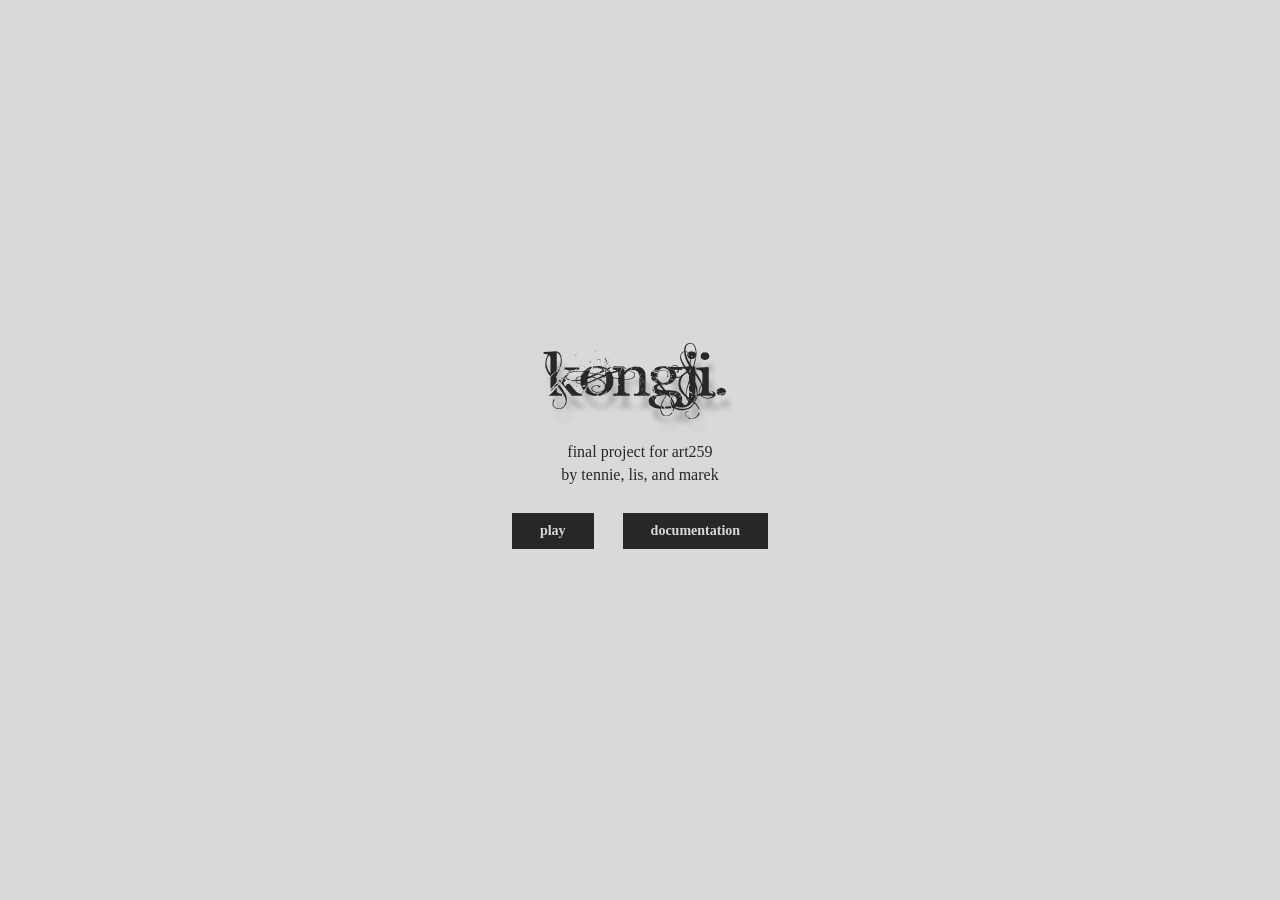
<file: index.html>
<!DOCTYPE html>
<html lang="en">

<head>
  <meta charset="utf-8" />
  <meta name="viewport" content="width=device-width, initial-scale=1.0">

  <title>空積 : kongji</title>

  <link rel="stylesheet" type="text/css" href="style.css">

  <script src="libraries/p5.min.js"></script>
  <script src="libraries/p5.sound.min.js"></script>
</head>

<body>
  <img src="assets/kongji.png">
  <div>
    <p>final project for art259</p>
    <p>by tennie, lis, and marek</p>
  </div>
  <span>
    <button type="button"><a href="game.html">play</a></button>
    <button type="button"><a href="documentation.html">documentation</a></button>
  </span>
</body>

</html>
</file>
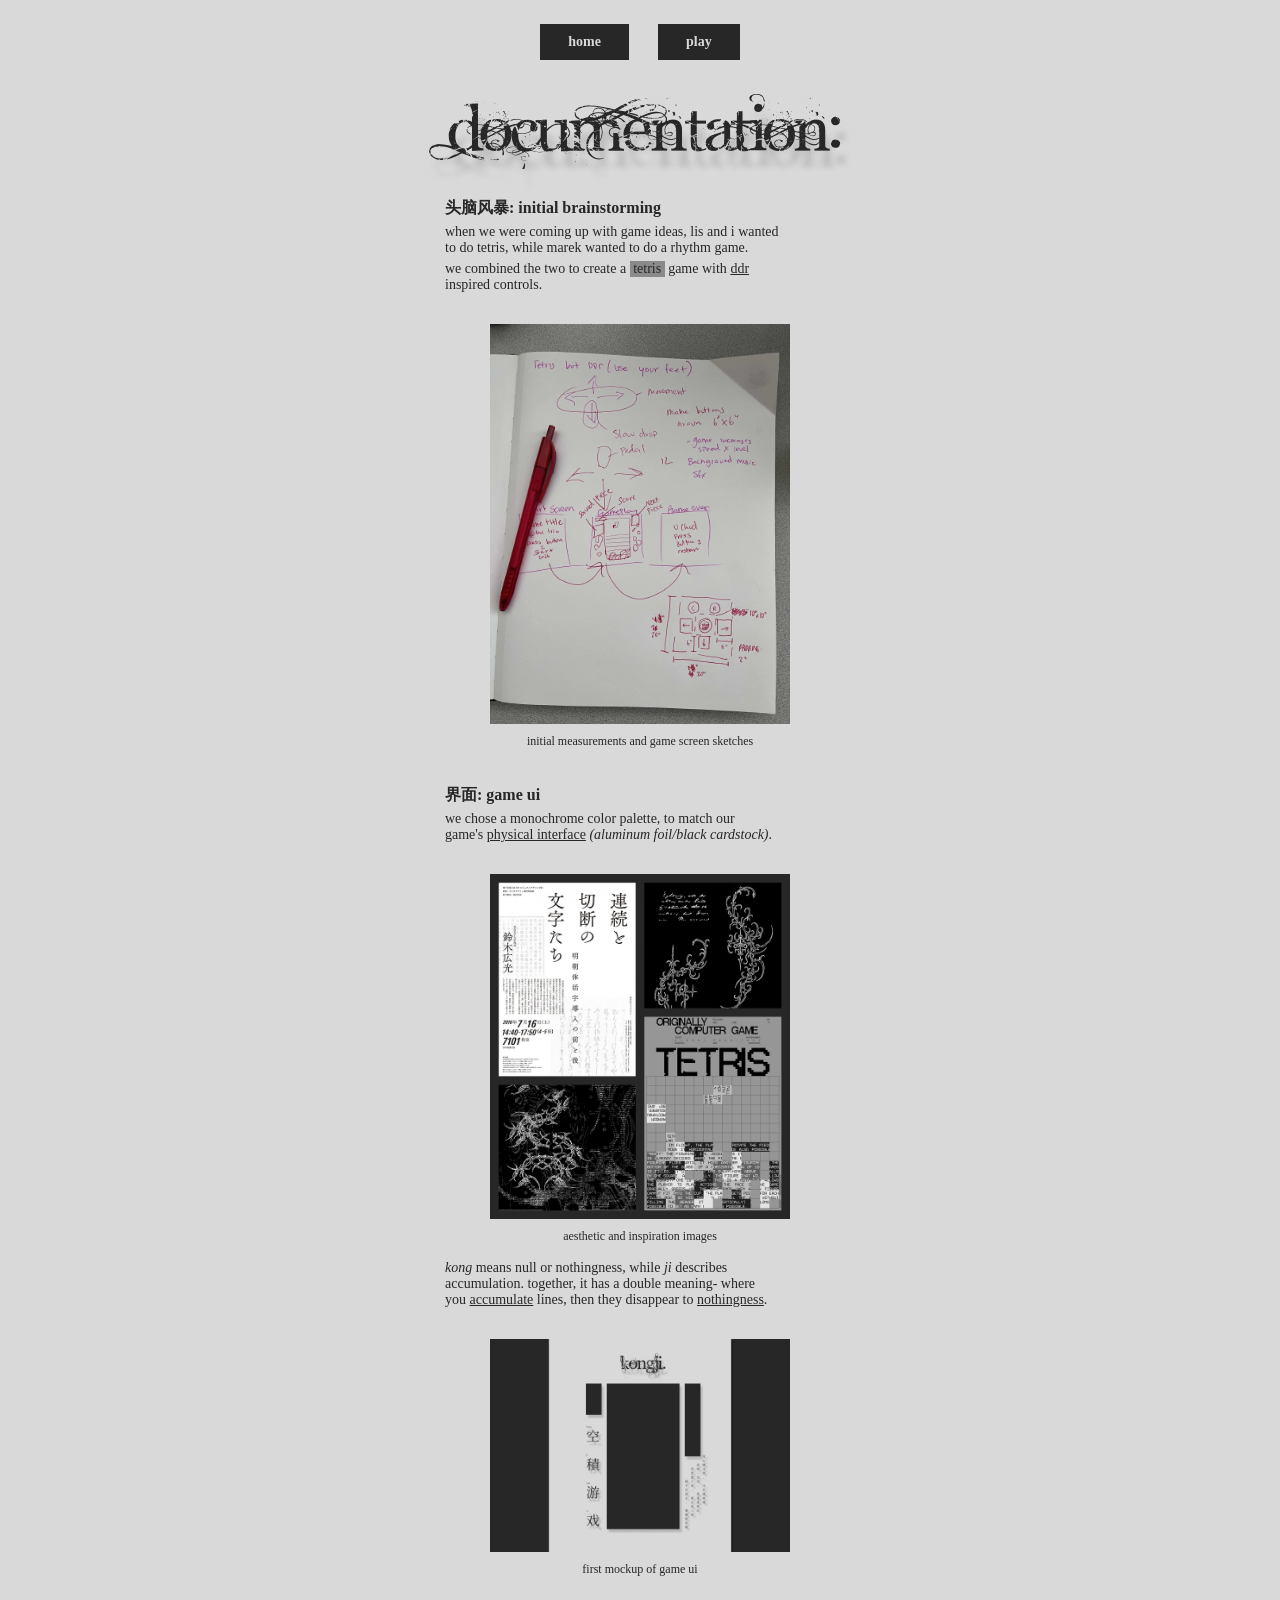
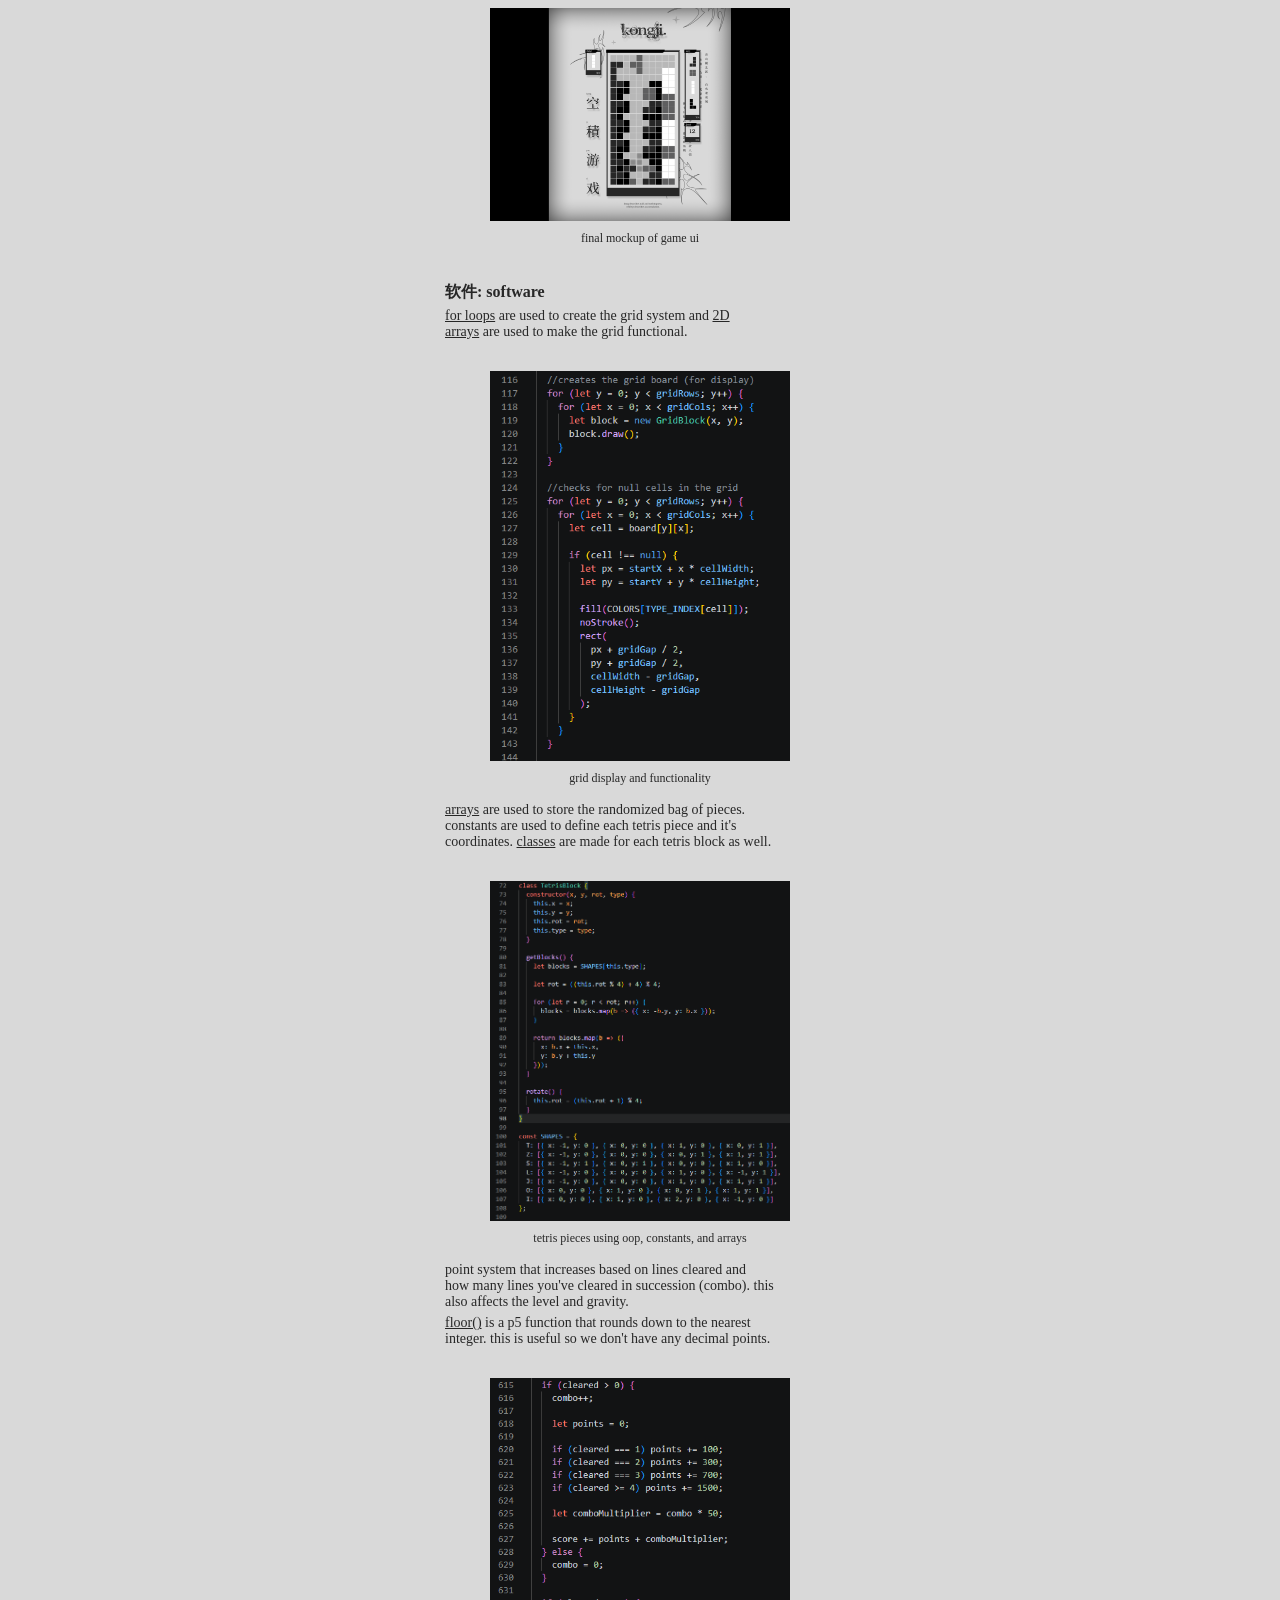
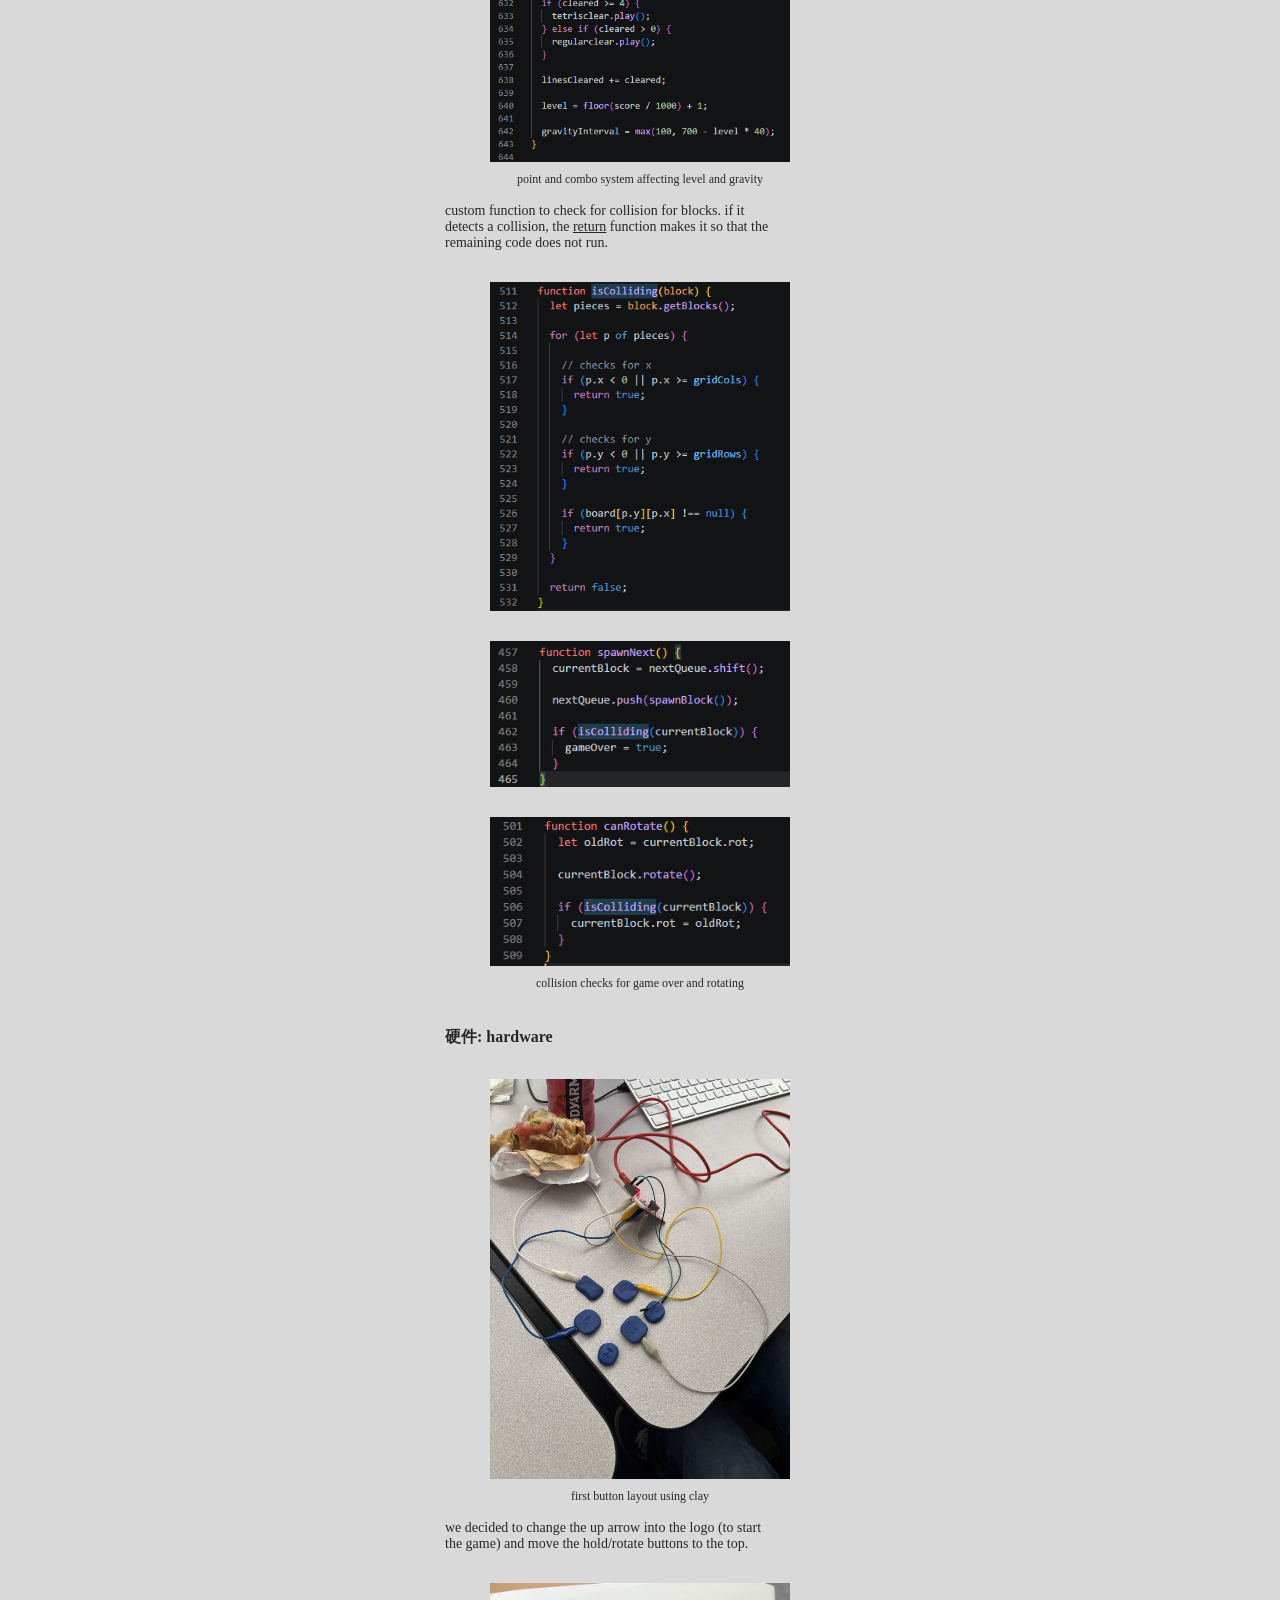
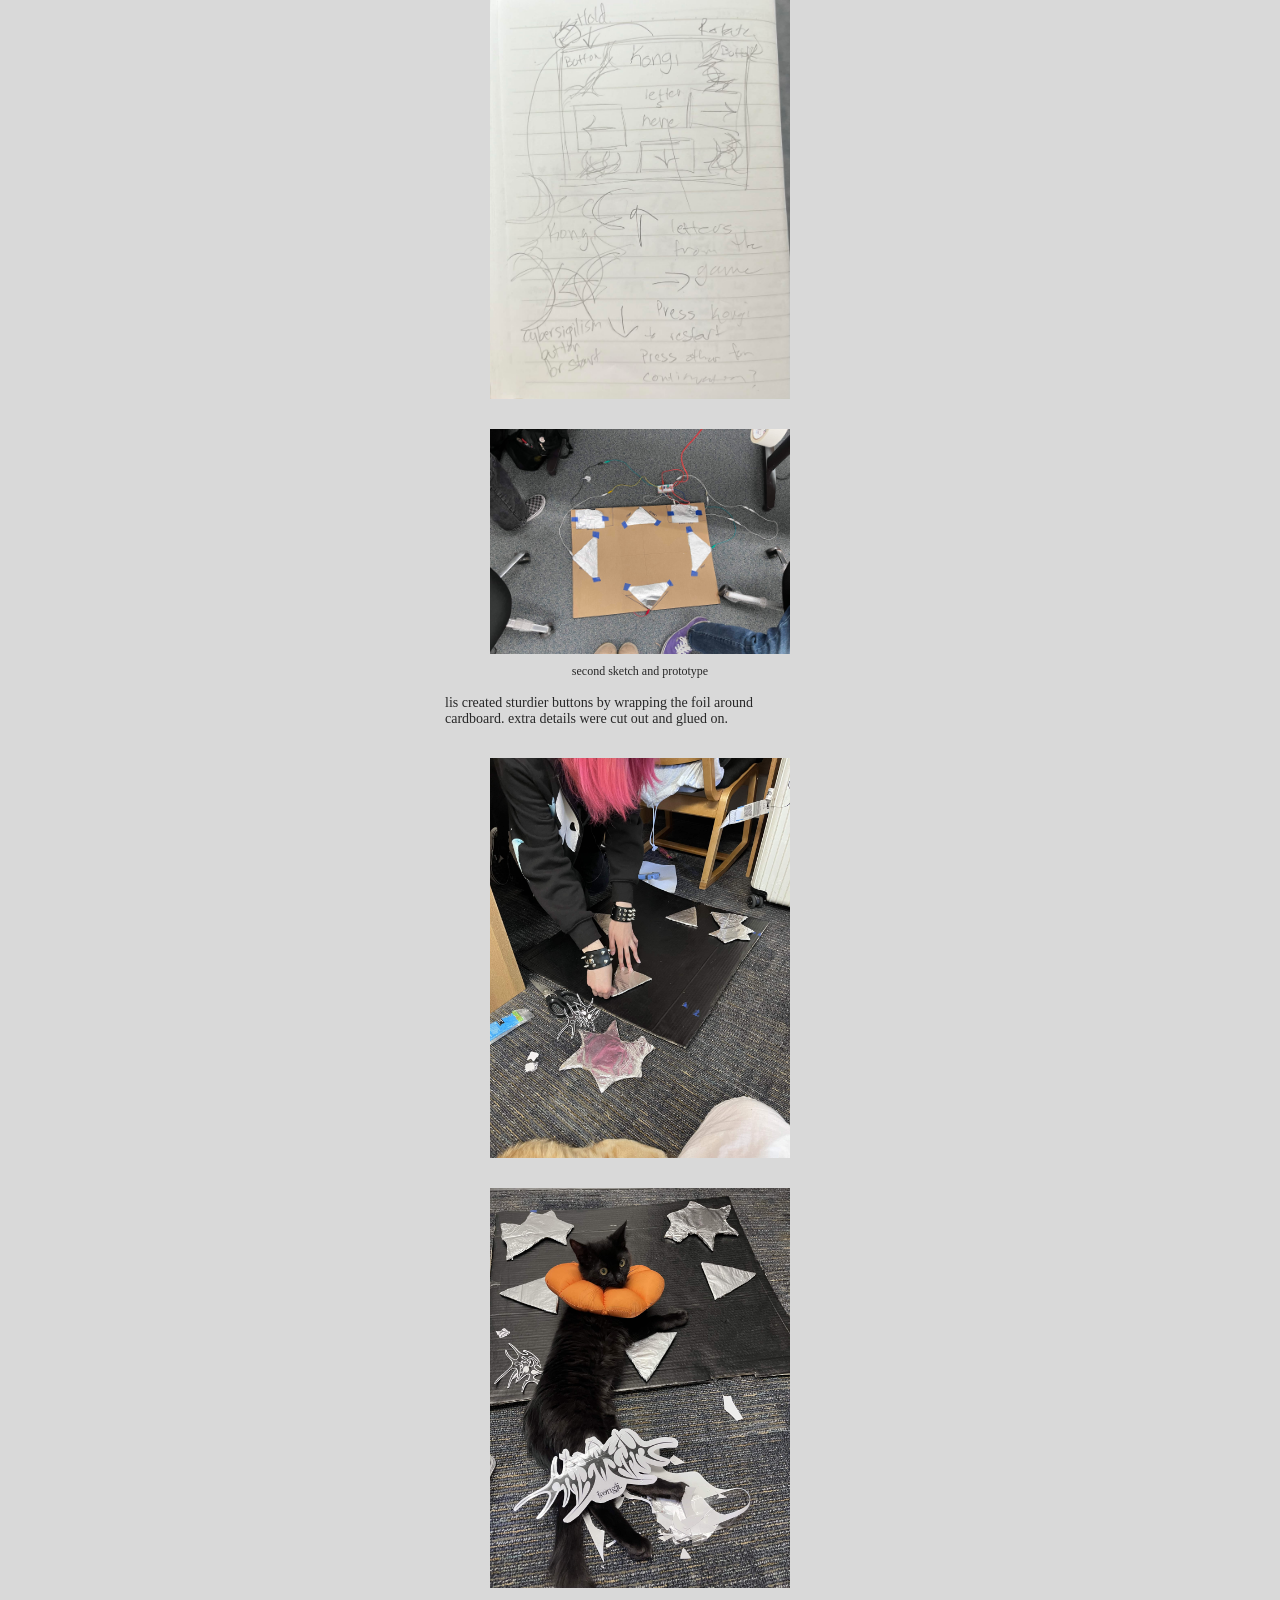
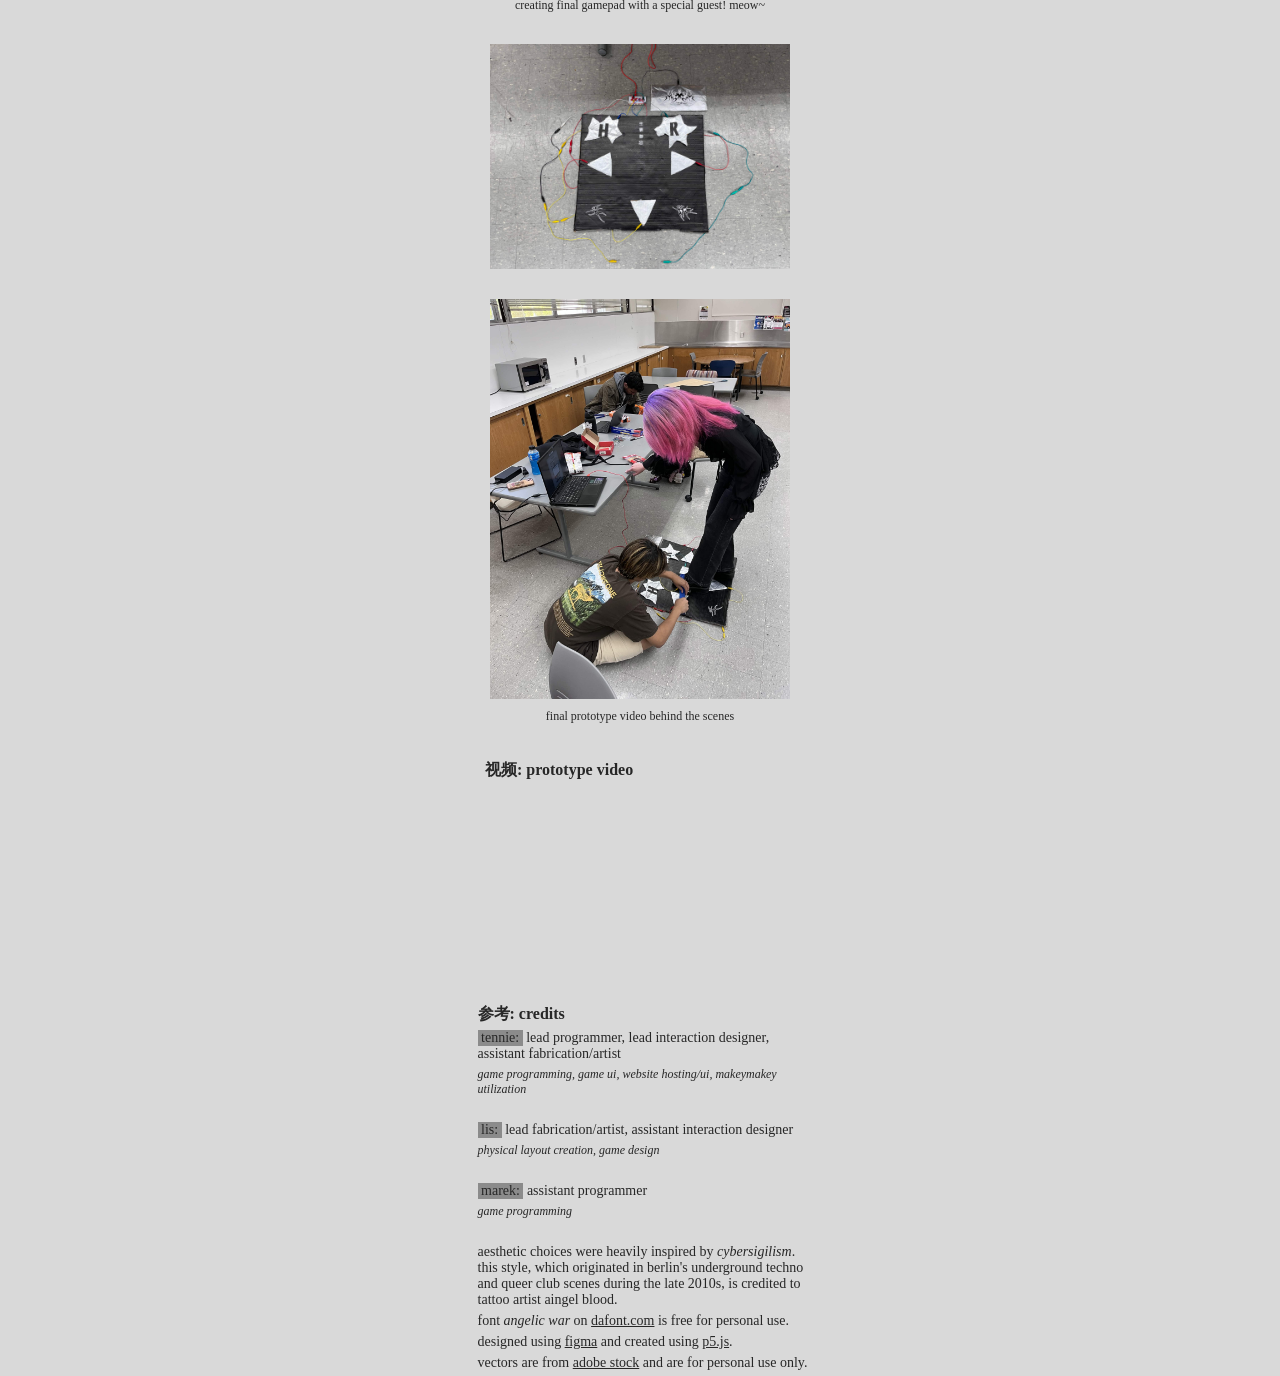
<file: documentation.html>
<!DOCTYPE html>
<html lang="en">

<head>
  <meta charset="utf-8" />
  <meta name="viewport" content="width=device-width, initial-scale=1.0">

  <title>空積 : kongji</title>

  <link rel="stylesheet" type="text/css" href="style.css">

  <script src="libraries/p5.min.js"></script>
  <script src="libraries/p5.sound.min.js"></script>

  <style>
    html,
    body {
      justify-content: flex-start;
    }

    div {
      margin-top: 10px;
      text-align: left;
    }

    h4 {
      margin-top: 10px;
      margin-left: 10px;
      justify-self: left;
      margin-bottom: 0px;
    }

    p {
      font-size: 14px;
      justify-self: left;
      margin-left: 10px;
    }

    .smallp {
      font-size: 12px;
      margin-bottom: 25px;
    }

    .title {
      margin-top: 25px;
      margin-bottom: -15px;
    }

    .highlight {
      display: inline-block;
      background: var(--lightgray);
      color: var(--darkgray);
      margin: 0;
      padding: 0;
    }

    .highlight:before,
    .highlight:after {
      content: ' 󠁪 ';
    }

    figure {
      text-align: center;
    }

    figcaption {
      font-size: 12px;
      margin-top: -5px;
    }

    iframe {
      padding: 15px;
    }
  </style>
</head>

<body>
  <span>
    <button type="button"><a href="index.html">home</a></button>
    <button type="button"><a href="game.html">play</a></button>
  </span>
  <img class="title" src="documentation/title.png">
  <div>
    <h4>头脑风暴: initial brainstorming</h4>
    <p>when we were coming up with game ideas, lis and i wanted <br>
      to do tetris, while marek wanted to do a rhythm
      game.</p>
    <p>we combined the two to create a <span class="highlight">tetris</span> game with <u>ddr</u> <br>
      inspired controls.</p>

    <figure>
      <img class="bleh" src="documentation/firstidea.jpg">
      <figcaption>initial measurements and game screen sketches</figcaption>
    </figure>
  </div>
  <div>
    <h4>界面: game ui</h4>
    <p>we chose a monochrome color palette, to match our <br>
      game's <u>physical interface</u> <i>(aluminum foil/black cardstock)</i>.</p>
    <figure>
      <img class="bleh" src="documentation/moodboard.png">
      <figcaption>aesthetic and inspiration images</figcaption>
    </figure>
    <p><i>kong</i> means null or nothingness, while <i>ji</i> describes<br>
      accumulation. together, it has a double meaning- where <br>
      you <u>accumulate</u> lines, then they disappear to <u>nothingness</u>.</p>
    <figure>
      <img class="bleh" src="documentation/initialgameui.png">
      <figcaption>first mockup of game ui</figcaption>
    </figure>
    <figure>
      <img class="bleh" src="documentation/gameui.png">
      <figcaption>final mockup of game ui</figcaption>
    </figure>
  </div>
  <div>
    <h4>软件: software</h4>
    <p><u>for loops</u> are used to create the grid system and <u>2D<br>
        arrays</u> are used to make the grid functional.</p>
    <figure>
      <img class="bleh" src="documentation/software1.png">
      <figcaption>grid display and functionality</figcaption>
    </figure>
    <p><u>arrays</u> are used to store the randomized bag of pieces.<br>
      constants are used to define each tetris piece and it's<br>
      coordinates. <u>classes</u> are made for each tetris block as well.</p>
    <figure>
      <img class="bleh" src="documentation/software2.png">
      <figcaption>tetris pieces using oop, constants, and arrays</figcaption>
    </figure>
    <p>point system that increases based on lines cleared and<br>
      how many lines you've cleared in succession (combo). this<br>
      also affects the level and gravity.</p>
    <p><u>floor()</u> is a p5 function that rounds down to the nearest<br>
      integer. this is useful so we don't have any decimal points.</p>
    <figure>
      <img class="bleh" src="documentation/software3.png">
      <figcaption>point and combo system affecting level and gravity</figcaption>
    </figure>
    <p>custom function to check for collision for blocks. if it <br>
      detects a collision, the <u>return</u> function makes it so that the<br>
      remaining code does not run.</p>
    <figure>
      <img class="bleh" src="documentation/software6.png">
      <img class="bleh" src="documentation/software4.png">
      <img class="bleh" src="documentation/software5.png">
      <figcaption>collision checks for game over and rotating</figcaption>
    </figure>
  </div>
  <div>
    <h4>硬件: hardware</h4>
    <figure>
      <img class="bleh" src="documentation/hardware1.jpg">
      <figcaption>first button layout using clay</figcaption>
    </figure>
    <p>we decided to change the up arrow into the logo (to start <br>
      the game) and move the hold/rotate buttons to the top.</p>
    <figure>
      <img class="bleh" src="documentation/hardware2.jpg">
      <img class="bleh" src="documentation/hardware3.jpg">
      <figcaption>second sketch and prototype</figcaption>
    </figure>
    <p>lis created sturdier buttons by wrapping the foil around<br>
      cardboard. extra details were cut out and glued on.</p>
    <figure>
      <img class="bleh" src="documentation/hardware4.jpg">
      <img class="bleh" src="documentation/hardware5.jpg">
      <figcaption>creating final gamepad with a special guest! meow~</figcaption>
    </figure>
    <figure>
      <img class="bleh" src="documentation/hardware8.jpg">
      <img class="bleh" src="documentation/hardware7.jpg">
      <figcaption>final prototype video behind the scenes</figcaption>
    </figure>
  </div>
  <div>
    <h4>视频: prototype video</h4>
      <iframe width="300" height="169" src="https://www.youtube.com/embed/InMp40mwIq8?si=PcSe-xhHObPFb-Bw"
        title="YouTube video player" frameborder="0"
        allow="accelerometer; autoplay; clipboard-write; encrypted-media; gyroscope; picture-in-picture; web-share"
        referrerpolicy="strict-origin-when-cross-origin" allowfullscreen></iframe>
  </div>
  <div>
    <h4>参考: credits</h4>
    <p><span class="highlight">tennie:</span> lead programmer, lead interaction designer, <br>
      assistant fabrication/artist</p>
    <p class="smallp"><i>game programming, game ui, website hosting/ui, makeymakey<br>
        utilization</i></p>
    <p><span class="highlight">lis:</span> lead fabrication/artist, assistant interaction designer</p>
    <p class="smallp"><i>physical layout creation, game design</i></p>
    <p><span class="highlight">marek:</span> assistant programmer</p>
    <p class="smallp"><i>game programming</i></p>

    <p>aesthetic choices were heavily inspired by <i>cybersigilism</i>.<br>
      this style, which originated in berlin's underground techno <br>
      and queer club scenes during the late 2010s, is credited to <br>
      tattoo artist aingel blood.</p>
    <p>font <i>angelic war</i> on <u>dafont.com</u> is free for personal use.</p>
    <p>designed using <u>figma</u> and created using <u>p5.js</u>.</p>
    <p>vectors are from <u>adobe stock</u> and are for personal use only. </p>
  </div>
</body>

</html>
</file>
<file: style.css>
@font-face {
  font-family: 'Noto Serif SC';
  src: url('assets/textfont.ttf') format('ttf'),
}

:root {
  --purewhite: #fff;
  --white: #D9D9D9;
  --lightgray: #8B8B8B;
  --mediumgray: #606060;
  --darkgray: #272727;
  --black: #000;
}

::selection {
  color: var(--darkgray);
  background: var(--lightgray);
}

html,
body {
  margin: 0;
  padding: 0;
  height: 100%;
  display: flex;
  flex-direction: column;
  justify-content: center;
  align-items: center;
  font-family: 'Noto Serif SC';
  background: var(--white);
  color: var(--darkgray);
}

div {
  align-items: center;
  text-align: center;
}

span {
  display: flex;
  flex-direction: row;
  gap: 25px;
  padding-top: 15px;
  margin: 5px;
}

p {
  padding: 0;
  margin: 5px;
}

button {
  font-family: 'Noto Serif SC';
  font-weight: 600;
  border: none;
  color: var(--purewhite);
  background-color: var(--darkgray);
  border-radius: 0px;
  padding: 10px 28px;
  text-align: center;
  text-decoration: none;
  display: inline-block;
  font-size: 14px;
  margin: 4px 2px;
  transition-duration: 0.4s;
  cursor: pointer;
}

a {
  text-decoration: none;
  color: var(--white);
}

button:hover {
  background-color: var(--black);
}

canvas {
  display: block;
}

h4 {
  font-weight: 600;
}


img {
  display: flex;
  justify-self: center;
}

.bleh {
  max-width: 300px;
  padding: 15px;
}
</file>
